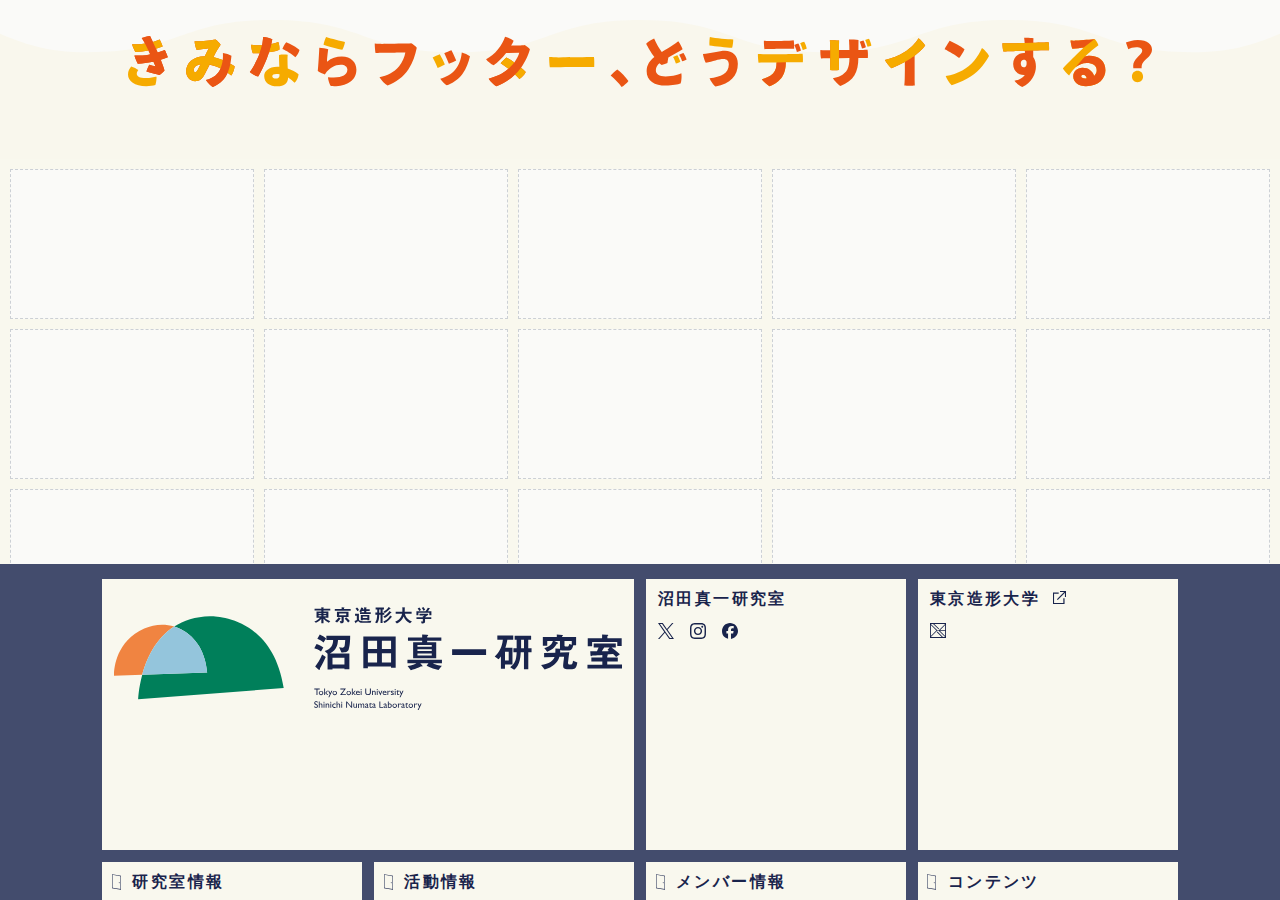
<file: index.html>
<!DOCTYPE html>
<html lang="ja">
<head>
    <meta charset="UTF-8">
    <meta name="viewport" content="width=device-width, initial-scale=1.0, maximum-scale=1.0, user-scalable=no">
    <title>君ならフッターどうデザインする？</title>
    
    <style>
        
    </style>
    <link rel="stylesheet" href="style.css">
</head>
<body>
    <div class="p-tittle-container">
        <h1 class="p-tittle"><img src="images/tittle.svg" alt=""></h1>
    </div>

<div id="workspace">
    <script>
        for(let i=0; i<15; i++) document.write('<div class="slot" data-index="'+i+'"></div>');
    </script>
</div>

<div id="dock-container">
    <div id="dock">
        <div class="footer-box two-box">
            <p class="l-footer__logo u-pc-tab">
                <a href="index.html"><img src="images/logo.svg" alt="沼田真一研究室"></a>
            </p>
        </div>
        <div class="footer-box">
            <div class="l-footer__social-group">
                <h2 class="l-footer__social-heading">沼田真一研究室</h2>
                <ul class="l-footer__social-list">
                    <li class="l-footer__social-item"><a href="#" target="_blank"><img src="images/icon-x.svg" alt="X"></a></li>
                    <li class="l-footer__social-item"><a href="#" target="_blank"><img src="images/icon-instagram.svg" alt="Instagram"></a></li>
                    <li class="l-footer__social-item"><a href="#" target="_blank"><img src="images/icon-facebook.svg" alt="Facebook"></a></li>
                </ul>
            </div>
        </div>
        <div class="footer-box">
            <div class="l-footer__social-group">
                <h2 class="l-footer__social-heading">東京造形大学 <i class="c-icon-external-link"><img src="images/icon-external-link.svg" alt="外部リンク"></i></h2>
                <ul class="l-footer__social-list">
                    <li class="l-footer__social-item"><a href="#"><img src="images/zokei-logo.svg" alt="東京造形大学"></a></li>
                </ul>
            </div>
        </div>
        <div class="footer-box links">
            <div class="l-footer__nav-group">
                <ul class="l-footer__nav-list">
                    <li class="l-footer__nav-item"><h2 class="l-footer__nav-heading">研究室情報</h2></li>
                    <li>沼田真一研究室とは？</li>
                    <li>沼田真一 Profile</li>
                    <li>一問一答ノート</li>
                    <li>研究室アルバム</li>
                </ul>
            </div>
        </div>
        <div class="footer-box links">
            <div class="l-footer__nav-group">
                <ul class="l-footer__nav-list">
                    <li class="l-footer__nav-item"><h2 class="l-footer__nav-heading">活動情報</h2></li>
                    <li>ゼミでの活動について</li>
                    <li>活動記録</li>
                    <li>ブックトラック</li>
                </ul>
            </div>
        </div>
        <div class="footer-box links">
            <div class="l-footer__nav-group">
                <ul class="l-footer__nav-list">
                    <li class="l-footer__nav-item"><h2 class="l-footer__nav-heading">メンバー情報</h2></li>
                    <li>研究室生の部屋</li>
                    <li>インタビューファイル</li>
                    <li>ゼミ生のおすすめ</li>
                </ul>
            </div>
        </div>
        <div class="footer-box links">
            <div class="l-footer__nav-group">
                <ul class="l-footer__nav-list">
                    <li class="l-footer__nav-item"><h2 class="l-footer__nav-heading">コンテンツ</h2></li>
                    <li>沼田研短歌集</li>
                    <li>研究室名言録</li>
                </ul>
            </div>
        </div>
        <div class="footer-box links">
            <div class="l-footer__nav-group">
                <ul class="l-footer__nav-list">
                    <li class="l-footer__nav-item"><h2 class="l-footer__nav-heading">その他</h2></li>
                    <li>お知らせ</li>
                    <li>お問い合わせ</li>
                </ul>
            </div>
        </div>
        <div class="footer-box two-box">
            <div class="l-footer__visual">
                <picture class="p-image__book-shelf"><img src="images/img-book_shelf.webp" alt=""></picture>
                <picture class="p-image__display-shelf"><img src="images/img-display_shelf.webp" alt=""></picture>
            </div>
        </div>
        <div class="footer-box">
            <a href="#" class="p-page-top">
                <span class="p-page-top__label">PAGE TOP</span>
                <img src="images/baku-normal-line-reflect.svg" alt="" class="p-page-top__image">
                <div class="p-page-top__bg"></div>
            </a>
        </div>
        <div class="footer-box two-box">
            <div class="l-footer__visual">
                <picture><img src="images/img-living.webp" alt=""></picture>
            </div>
        </div>
        <div class="footer-box two-box">
            <div class="p-footer__copyright">
                <small>©<span id="js-current-year"></span> Shinichi Numata Laboratory All rights reserved.</small>
            </div>
        </div>
    </div>
</div>

<script src="main.js"></script>
<script src="auto-transiton.js"></script>
</body>
</html>
</file>
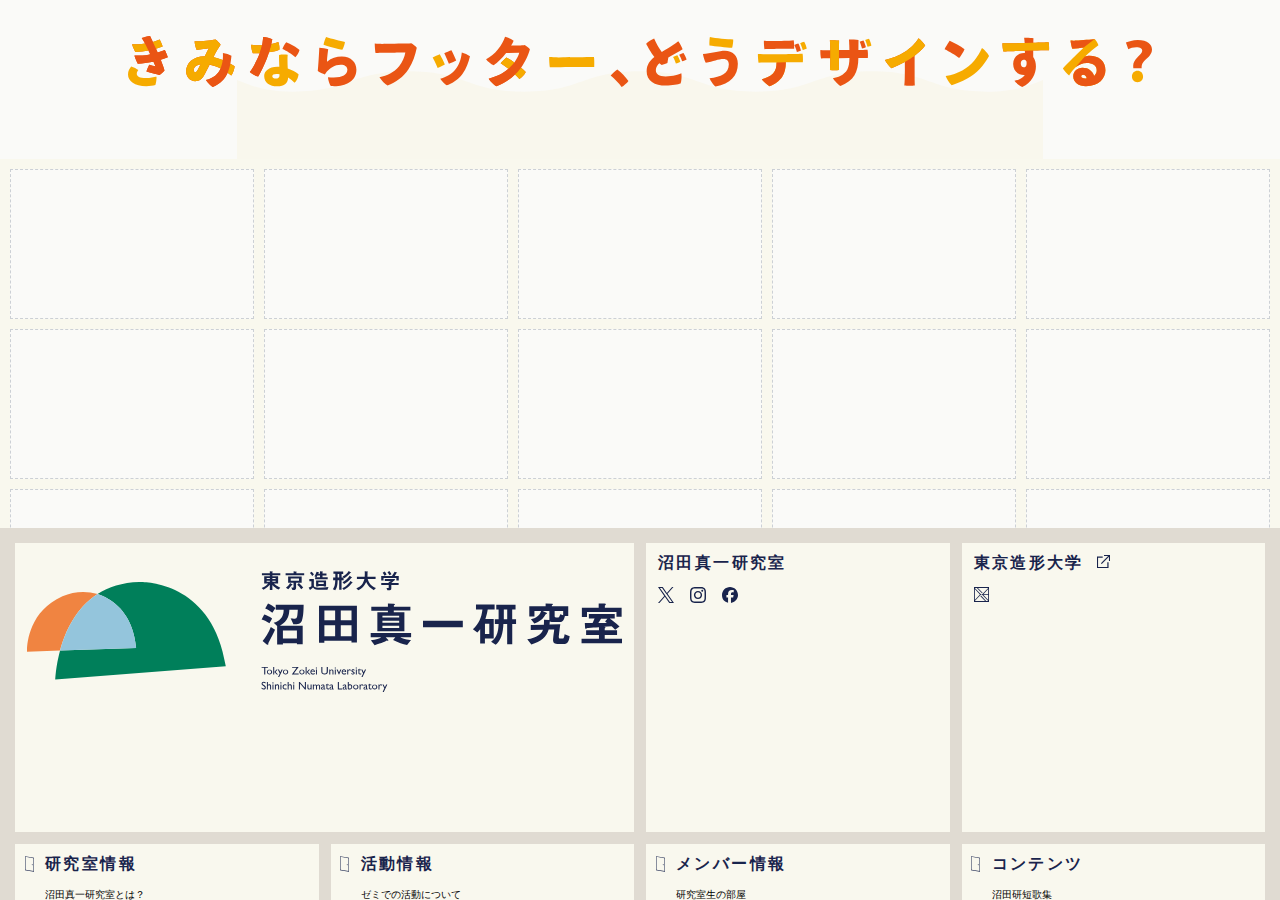
<file: code/index.html>
<!DOCTYPE html>
<html lang="ja">
<head>
    <meta charset="UTF-8">
    <meta name="viewport" content="width=device-width, initial-scale=1.0, maximum-scale=1.0, user-scalable=no">
    <title>君ならフッターどうデザインする？</title>
    
    <style>
        
    </style>
    <link rel="stylesheet" href="style.css">
</head>
<body>
    <div class="p-tittle-container">
        <h1 class="p-tittle"><img src="images/tittle.svg" alt=""></h1>
    </div>

<div id="workspace">
    <script>
        for(let i=0; i<15; i++) document.write('<div class="slot" data-index="'+i+'"></div>');
    </script>
</div>

<div id="dock-container">
    <div id="dock">
        <div class="footer-box two-box">
            <p class="l-footer__logo u-pc-tab">
                <a href="index.html"><img src="images/logo.svg" alt="沼田真一研究室"></a>
            </p>
        </div>
        <div class="footer-box">
            <div class="l-footer__social-group">
                <h2 class="l-footer__social-heading">沼田真一研究室</h2>
                <ul class="l-footer__social-list">
                    <li class="l-footer__social-item"><a href="#" target="_blank"><img src="images/icon-x.svg" alt="X"></a></li>
                    <li class="l-footer__social-item"><a href="#" target="_blank"><img src="images/icon-instagram.svg" alt="Instagram"></a></li>
                    <li class="l-footer__social-item"><a href="#" target="_blank"><img src="images/icon-facebook.svg" alt="Facebook"></a></li>
                </ul>
            </div>
        </div>
        <div class="footer-box">
            <div class="l-footer__social-group">
                <h2 class="l-footer__social-heading">東京造形大学 <i class="c-icon-external-link"><img src="images/icon-external-link.svg" alt="外部リンク"></i></h2>
                <ul class="l-footer__social-list">
                    <li class="l-footer__social-item"><a href="#"><img src="images/zokei-logo.svg" alt="東京造形大学"></a></li>
                </ul>
            </div>
        </div>
        <div class="footer-box links">
            <div class="l-footer__nav-group">
                <ul class="l-footer__nav-list">
                    <li class="l-footer__nav-item"><h2 class="l-footer__nav-heading">研究室情報</h2></li>
                    <li>沼田真一研究室とは？</li>
                    <li>沼田真一 Profile</li>
                    <li>一問一答ノート</li>
                    <li>研究室アルバム</li>
                </ul>
            </div>
        </div>
        <div class="footer-box links">
            <div class="l-footer__nav-group">
                <ul class="l-footer__nav-list">
                    <li class="l-footer__nav-item"><h2 class="l-footer__nav-heading">活動情報</h2></li>
                    <li>ゼミでの活動について</li>
                    <li>活動記録</li>
                    <li>ブックトラック</li>
                </ul>
            </div>
        </div>
        <div class="footer-box links">
            <div class="l-footer__nav-group">
                <ul class="l-footer__nav-list">
                    <li class="l-footer__nav-item"><h2 class="l-footer__nav-heading">メンバー情報</h2></li>
                    <li>研究室生の部屋</li>
                    <li>インタビューファイル</li>
                    <li>ゼミ生のおすすめ</li>
                </ul>
            </div>
        </div>
        <div class="footer-box links">
            <div class="l-footer__nav-group">
                <ul class="l-footer__nav-list">
                    <li class="l-footer__nav-item"><h2 class="l-footer__nav-heading">コンテンツ</h2></li>
                    <li>沼田研短歌集</li>
                    <li>研究室名言録</li>
                </ul>
            </div>
        </div>
        <div class="footer-box links">
            <div class="l-footer__nav-group">
                <ul class="l-footer__nav-list">
                    <li class="l-footer__nav-item"><h2 class="l-footer__nav-heading">その他</h2></li>
                    <li>お知らせ</li>
                    <li>お問い合わせ</li>
                </ul>
            </div>
        </div>
        <div class="footer-box two-box">
            <div class="l-footer__visual">
                <picture class="p-image__book-shelf"><img src="images/img-book_shelf.webp" alt=""></picture>
                <picture class="p-image__display-shelf"><img src="images/img-display_shelf.webp" alt=""></picture>
            </div>
        </div>
        <div class="footer-box">
            <a href="#" class="p-page-top">
                <span class="p-page-top__label">PAGE TOP</span>
                <img src="images/baku-normal-line-reflect.svg" alt="" class="p-page-top__image">
                <div class="p-page-top__bg"></div>
            </a>
        </div>
        <div class="footer-box two-box">
            <div class="l-footer__visual">
                <picture><img src="images/img-living.webp" alt=""></picture>
            </div>
        </div>
        <div class="footer-box two-box">
            <div class="p-footer__copyright">
                <small>©<span id="js-current-year"></span> Shinichi Numata Laboratory All rights reserved.</small>
            </div>
        </div>
    </div>
</div>

<script src="main.js"></script>
</body>
</html>
</file>
<file: style.css>
@charset "UTF-8";

html {
    scroll-behavior: smooth;
}

:root {
    --color-Primary: #19244C;
    --color-NUMATA-Green: #007F5A;
    --color-NUMATA-Orange: #F08441;
    --color-NUMATA-LightBlue: #94C5DC;
    --color-White: #FAFAF8;
    --color-gray: #878787;

    --color-bg-main: #F9F8EE;
    --color-bg-secondary: #E0DBD2;
    --color-bg-tertiary: #E9E0C3;
    --color-border: #ccc;

    --Jp-font: 'Zen Kaku Gothic New', sans-serif;
    --En-font: 'Figtree', 'Rock Salt', sans-serif;

    --font-size-Heading-XL: clamp(34px, calc(19px + 3.75vw), 64px);
    --font-size-Heading-L: clamp(2.125rem, calc(1.4375rem + 2.75vw), 3.5rem);
    --font-size-Heading-M: clamp(1.75rem, calc(1.25rem + 2vw), 2.75rem);
    --font-size-Heading-R: clamp(1.5rem, calc(1rem + 2vw), 2.5rem);
    --font-size-Text-XL: clamp(20px, calc(14px + 1.5vw), 32px);
    --font-size-Text-L: clamp(1.125rem, calc(0.875rem + 1vw), 1.625rem);
    --font-size-Text-M: clamp(0.875rem, calc(0.625rem + 1vw), 1.375rem);
    --font-size-Text-R: clamp(0.6875rem, calc(0.53125rem + 0.625vw), 1rem);
    --font-size-Text-S: clamp(0.5rem, calc(0.375rem + 0.5vw), 0.75rem);

    --section-margin: clamp(8rem, 16vw, 20rem)
}

*::selection {
    background-color: var(--color-NUMATA-LightBlue);
    color: var(--color-White);
}

h2,
h3,
p,
li,
dt,
dd,
a,
span,
label,
button,
small {
    font-family: var(--Jp-font);
    /* --- 視覚・形状 --- */
    font-optical-sizing: auto;
    font-feature-settings: "palt" 1;
    font-kerning: normal;

    /* --- 改行・禁足・整理 --- */
    line-break: strict;
    overflow-wrap: break-word;
    word-break: auto-phrase;
    /* 文脈で改行 */
    hyphens: auto;
    /* 英単語ハイフン */
    hanging-punctuation: last allow-end;
    /* 句読点ぶら下げ */

    /* --- レイアウト --- */
    max-width: 42em;
    /* 1行を読みやすい長さに */
}

/* 並べ替えパーツの操作を邪魔させない設定 */
.footer-box, .footer-box img {
    /* テキスト選択を無効化 */
    -webkit-user-select: none;  /* iOS Safari, Chrome */
    -moz-user-select: none;     /* Firefox */
    -ms-user-select: none;      /* IE11/Edge */
    user-select: none;          /* 標準 */

    /* iOS Safariでの長押しメニュー（保存・コピー）を禁止 */
    -webkit-touch-callout: none;

    /* ブラウザ独自の画像ドラッグ機能を無効化 */
    -webkit-user-drag: none;
    -khtml-user-drag: none;

    /* タップ時の青いハイライトを消す（モバイル用） */
    -webkit-tap-highlight-color: transparent;
}

/* 画像そのものがマウスイベントを奪わないようにする（さらに確実にする場合） */
.footer-box img {
    pointer-events: none;
}

/* --- レイアウトの基本 --- */
body {
    margin: 0; padding: 0;
    ackground-color: var(--color-bg-main);
    font-family: sans-serif;
    height: 100vh; display: flex; flex-direction: column;
    overflow: hidden; touch-action: none;
}

/* --- 配置エリア (常に5列) --- */
#workspace {
    flex: 1; 
    padding: 10px;
    display: grid;
    grid-template-columns: repeat(5, 1fr);
    grid-auto-rows: 150px; /* 高さを固定して安定させる */
    gap: 10px;
    overflow-y: auto;
    align-content: start;
    background-color: var(--color-bg-main);
}

.slot {
    border: 1px dashed #ccd0d5;
    background-color: var(--color-White);
    position: relative;
}

.slot.highlight {
    background-color: #e7f3ff;
    border-color: #1877f2;
    border-style: solid;
}

/* --- 下部：ドック (3列) --- */
#dock-container {
    height: 34svh;
    background-color: #19244cd0;
    padding: 15px 8%;
    overflow-y: auto;
    z-index: 10;
}

#dock {
    display: grid;
    grid-template-columns: repeat(4, 1fr);
    gap: 12px;
}

/* --- footer-box 調整 --- */
.footer-box {
    background: var(--color-bg-main);
        padding: 12px;
        cursor: grab;
        box-sizing: border-box;
        width: 100%;
        height: 100%;
        overflow: hidden;
        /* ロゴが見えない問題を解消 */
        display: block !important; 
        visibility: visible !important;
        opacity: 1 !important;
}

/* --- footer-box 調整 --- */
.footer-box.links {
    padding-left: 30px;
}

/* 5列グリッド内では要素をフィットさせる */
.slot .footer-box {
    position: absolute;
    top: 0; left: 0;
}

/* ドラッグ中のクローン */
.footer-box.dragging-ghost {
    position: fixed; z-index: 9999;
    pointer-events: none; opacity: 0.8;
    transform: scale(1.05);
    box-shadow: 0 12px 24px rgba(0,0,0,0.3);
}

/* 内部の最小限のスタイル */
img { max-width: 100%; height: auto; pointer-events: none; display: block; }
.u-sp-only, .u-pc-tab { display: block !important; } /* カスタマイズ中は両方表示 */
h2 { font-size: 12px; margin: 0 0 5px; }
ul { list-style: none; padding: 0; margin: 0; font-size: 10px; }
a { text-decoration: none; color: inherit; pointer-events: none; }

        /* ============================================================
        two-box 対応 — style.css に追記してください
       ============================================================ */

        /* 横2マス分に広がるスロット */
.slot.slot--span2 {
  grid-column: span 2;
}

/* dock 内の two-box は2列分 */
#dock .footer-box.two-box {
    grid-column: span 2;
}

/* ==========================================================================
   Layout: footer (Desktop)
   ========================================================================== */

.l-footer {
    width: 80%;
    margin: clamp(4rem, 10vw, 8rem) auto;
}

.l-footer__inner {
    display: flex;
    justify-content: space-between;
    margin-bottom: 16svh;
}

.l-footer__info {
    width: 30%;
}

.l-footer__logo {
    width: 100%;
    margin-bottom: 8em;
}

.l-footer__logo img {
    -webkit-user-select: auto !important;
    -ms-user-select: auto !important;
    user-select: auto !important;
    pointer-events: auto !important;
}

.l-footer__social-wrapper {
    width: 80%;
    display: flex;
    justify-content: space-between;
}

.l-footer__social-group {
    font-size: var(--font-size-Text-R);
    margin-right: 3.5em;
}

.l-footer__social-group:last-child {
    margin-right: 0;
}

.l-footer__social-list {
    width: 8em;
    display: flex;
    justify-content: space-between;
}

.l-footer__social-wrapper .l-footer__social-group:nth-child(3) .l-footer__social-list {
    justify-content: center;
}

.l-footer__social-item {
    width: 1.6em;
    aspect-ratio: 1/1;
}

.l-footer__nav {
    font-size: var(--font-size-Text-R);
    width: 50%;
    display: grid;
    grid-template-columns: repeat(auto-fit, minmax(160px, 1fr));
    gap: 8em 6em;
}

.l-footer__social-heading,
.l-footer__nav-heading,
.l-footer__nav-item {
    font-size: var(--font-size-Text-R);
    font-weight: 700;
    letter-spacing: 0.15em;
    line-height: 1;
    color: var(--color-Primary);
    margin-bottom: 1em;
}

.l-footer__social-heading,
.l-footer__nav-heading {
    font-weight: 800;
}

.l-footer__nav-heading {
    position: relative;
}

.l-footer__nav-heading::before {
    position: absolute;
    top: 0;
    left: -2em;
    content: "";
    display: inline-block;
    width: 2em;
    height: 1em;
    background-image: url(images/icon-door.svg);
    background-repeat: no-repeat;
    background-size: contain;
    background-position: center;
}

.l-footer__nav .l-footer__nav-group:nth-of-type(odd) .l-footer__nav-heading {
    color: var(--color-NUMATA-Orange);
}

.l-footer__nav .l-footer__nav-group:nth-of-type(even) .l-footer__nav-heading {
    color: var(--color-NUMATA-Green);
}

.l-footer__logo a,
.l-footer__social-item a,
.l-footer__nav-item a {
    transition: all .4s ease-in-out;
}

.l-footer__logo a:hover,
.l-footer__social-item a:hover,
.l-footer__nav-item a:hover {
    opacity: .5;
}

.l-footer__accordion-menu {
    display: none;
}

.l-footer__bottom {
    display: flex;
    justify-content: space-between;
    margin-bottom: 5svh;
}

.p-page-top {
    display: block;
    position: relative;
}

.p-page-top__chevron {
    display: block;
    position: absolute;
    top: 10%;
    left: 50%;
    translate: -50% -50%;
    width: 10%;
    rotate: -90deg;
    z-index: 10;
}

.p-page-top__label {
    display: block;
    position: absolute;
    top: 30.5%;
    left: 50%;
    translate: -50% -50%;
    font-family: var(--En-font);
    font-size: var(--font-size-Text-R);
    font-weight: 700;
    letter-spacing: 0;
    line-height: 1;
    color: var(--color-Primary);
    text-align: center;
    white-space: nowrap;
    z-index: 10;
}

.p-page-top__image {
    position: absolute;
    z-index: 2;
    top: 65%;
    left: 50%;
    translate: -50% -50%;
    width: 50%;
    aspect-ratio: 1/1;
    transition: transform 0.2s;
}

.p-page-top__bg {
    z-index: 1;
    width: 100%;
    aspect-ratio: 1/1;
    background-color: var(--color-bg-tertiary);
    border-radius: 50%;
    transition: all .3s ease-in-out;
}

.p-page-top:hover .p-page-top__bg {
    transform: scale(1.26);
}

.p-page-top:hover .p-page-top__image {
    animation: sway 1.2s cubic-bezier(0.45, 0.05, 0.55, 0.95) infinite;
    /* 0.5秒で1サイクル、無限に繰り返す */
}

@keyframes sway {

    /* 右端：到達時にイーズアウト */
    0% {
        transform: rotate(6deg);
    }

    /* 左端：到達時にイーズアウト */
    50% {
        transform: rotate(-6deg);
    }

    100% {
        transform: rotate(6deg);
    }
}

.l-footer__visual {
    width: 70%;
    margin: 0 auto;
    display: flex;
    justify-content: space-between;
    align-items: flex-end;
}


.l-footer__visual .p-image__book-shelf {
    width: 56%;
}

.l-footer__visual .p-image__display-shelf {
    width: 40%;
}

.p-footer__copyright {
    display: flex;
    width: 100%;
    justify-content: center;
    margin-bottom: 10svh;
}

.p-footer__copyright small {
    font-family: var(--En-font);
    font-size: var(--font-size-Text-S);
    font-weight: 500;
    letter-spacing: 0.1em;
    line-height: 1;
    color: var(--color-Primary);
    text-align: center;
}

.p-tittle{
width: 80%;
margin: 4svh auto 8svh;
}

.p-tittle-container{
    width: 100svw;
    background-color: var(--color-White);
    background-image: url(images/nami-bg.svg);
    background-repeat: no-repeat;
    background-position: bottom;
    background-size: cover;
}

/* =========================================
       スマホ幅のアコーディオン設定 (1080px以下)
       ========================================= */
@media screen and (max-width: 1080px) {

    .l-footer__inner {
        display: flex;
        justify-content: space-between;
        margin-bottom: 6svh;
    }

    .l-footer__info {
        width: 40%;
    }

    .l-footer__logo {
        width: 78%;
        margin-bottom: 2em;
    }

    .l-footer__social-wrapper {
        flex-direction: column;
        gap: 2em;
    }

    /* Nav全体を縦並びに */
    .l-footer__nav {
        display: block;
    }

    .l-footer__nav-group {
        width: 100%;    }

    /* ----------------------------------
           アコーディオンの重要設定
           ---------------------------------- */

    /* 1. 見出しのある行（最初のli）のレイアウト */
    .l-footer__nav-item:first-child {
        display: flex;
        justify-content: space-between;
        /* 見出しとボタンを左右に配置 */
        align-items: center;
        margin-bottom: 0;
        padding: 15px 0;
    }

    .l-footer__nav .l-footer__nav-group:first-of-type .l-footer__nav-item:first-child {
        padding-top: 0;
    }

    /* 2. 見出しのパディング調整 */
    .l-footer__nav-heading {
        margin-bottom: 0;
        flex-grow: 1;
        /* タップ領域を広げるため */
    }

    /* 3. ボタンを表示する */
    .l-footer__accordion-menu {
        display: block;
        width: 1em;
        aspect-ratio: 1/1;
        transition: transform 0.3s ease;
        /* 回転アニメーション */
    }

    /* 4. デフォルトで「2番目以降のli」を隠す */
    /* ※ .has-accordion クラスを持っているulの中身だけ隠すロジック */
    .l-footer__nav-list.has-accordion .l-footer__nav-item:not(:first-child) {
        display: none;
    }

    /* 5. 開いた状態（.is-open）の時、中身を表示する */
    .l-footer__nav-list.is-open .l-footer__nav-item:not(:first-child) {
        display: block;
        animation: fadeIn 0.3s ease;
    }

    /* 6. 開いた状態の時、アイコンを回転させる */
    .l-footer__nav-list.is-open .l-footer__accordion-menu {
        transform: rotate(90deg);
    }

    /* ----------------------------------
               footer bottom
               ---------------------------------- */
    .p-page-top {
        aspect-ratio: 1/1;
    }
}

@keyframes fadeIn {
    from {
        opacity: 0;
        transform: translateY(-5px);
    }

    to {
        opacity: 1;
        transform: translateY(0);
    }
}

@media screen and (max-width:767px) {
    .l-footer {
        width: 100%;
        padding: 0 25px;
    }

    .l-footer__social-wrapper {
        width: 100%;
    }

    .l-footer__social-list {
        width: auto;
        justify-content: flex-start;
        gap: 2em;
    }

    .l-footer__social-wrapper .l-footer__social-group:nth-child(3) .l-footer__social-list {
        justify-content: flex-start;
    }

    .l-footer__social-item {
        width: 2.2em;
    }

    .p-page-top {
        width: 28%;
    }

    .l-footer__bottom {
        position: relative;
        justify-content: center;
    }

    .l-footer__visual {
        width: 33%;
    }

    .l-footer__bottom .l-footer__visual:nth-of-type(1) {
        position: absolute;
        left: 0;
        width: 46%;
        bottom: 0;
    }

    .l-footer__bottom .l-footer__visual:nth-of-type(2) {
        position: absolute;
        width: 46%;
        right: 0;
        bottom: 0;
    }
}

/* ==========================================================================
   Components / section-container
   ========================================================================== */
.c-section-container {
    position: relative;
    display: flex;
    justify-content: space-between;
    margin: var(--section-margin) auto;
}

.c-section-container--row {
    flex-direction: row;
    justify-content: center;
}

.c-section-container__heading {
    position: relative;
    font-size: var(--font-size-Heading-M);
    font-weight: 900;
    letter-spacing: .15em;
    white-space: nowrap;
    margin-bottom: .5em;
}

.c-section-container:nth-of-type(odd) .c-section-container__heading {
    color: var(--color-NUMATA-Orange);
}

.c-section-container:nth-of-type(even) .c-section-container__heading {
    color: var(--color-NUMATA-Green);
}

.c-section-container__sub {
    position: relative;
    font-size: var(--font-size-Text-M);
    font-weight: 900;
    letter-spacing: .15em;
    margin: 0 0 .5em 1em;
}

.c-section-container__heading::before {
    position: absolute;
    top: .25em;
    left: -1.25em;
    content: "";
    display: inline-block;
    width: 1em;
    height: 1em;
    background-image: url(images/icon-door.svg);
    background-repeat: no-repeat;
    background-size: contain;
    background-position: center;
}

.c-section-container__lead {
    font-size: var(--font-size-Text-M);
    font-weight: 700;
    letter-spacing: .15em;
    line-height: 2;
    color: var(--color-Primary);
    margin-bottom: 1em
}

.c-section-container__lead--large {
    font-size: var(--font-size-Text-L);
    font-weight: 700;
    letter-spacing: .15em;
    line-height: 2;
    color: var(--color-Primary);
    margin-bottom: 1em
}

.c-section-container__description {
    font-size: var(--font-size-Text-R);
    font-weight: 500;
    letter-spacing: .15em;
    line-height: 2;
    color: var(--color-Primary);
    margin-bottom: 1.5em
}

.c-section-container__description--large {
    font-size: var(--font-size-Text-M);
    font-weight: 500;
    letter-spacing: .15em;
    line-height: 2;
    color: var(--color-Primary);
    margin-bottom: 1.5em
}

.c-section-container__image {
    width: 48%;
    margin: auto 0;
}

@media screen and (max-width:1080px) {
    .c-section-container {
        margin: 16svh auto;
    }
}

@media screen and (max-width:767px) {
    .c-section-container__heading {
        margin-left: .5em;
    }
}

/* ==========================================================================
   Components / View More Button
   ========================================================================== */

.c-view-more-button {
    display: inline-flex;
    align-items: center;
    justify-content: center;
    gap: 0 16px;
    text-decoration: none;
    color: var(--color-Primary);
    font-weight: 700;
    font-size: var(--font-size-Text-L);
}


/* ホバー時に中のアイコンを動かす */
.c-view-more-button:hover .c-view-more-button__arrow {
    animation: arrow-slide-loop .8s ease-in-out forwards;
}

.c-view-more-button__text {
    font-family: var(--En-font);
    font-size: var(--font-size-Text-L);
    font-weight: 700;
    letter-spacing: 0;
    line-height: 1;
}

.c-view-more-button__icon {
    display: flex;
    align-items: center;
    justify-content: center;
    width: 1.4em;
    height: 1.4em;
    border-radius: 50%;
    position: relative;
    overflow: hidden;
}

.c-view-more-button__icon--orange {
    border: 1.6px solid var(--color-NUMATA-Orange);
}

.c-view-more-button__icon--green {
    border: 1.6px solid var(--color-NUMATA-Green);
}

.c-view-more-button__arrow {
    width: 64%;
    height: auto;
    position: relative;
    display: block;
}

@keyframes arrow-slide-loop {
    0% {
        transform: translateX(0);
    }

    45% {
        transform: translateX(160%);
    }

    46% {
        opacity: 0;
        transform: translateX(-160%);
    }

    47% {
        opacity: 1;
    }

    100% {
        transform: translateX(0);
    }
}

/* ==========================================================================
   Components / banner
   ========================================================================== */

.c-banner {
    font-size: var(--font-size-Text-R);
    width: 16em;
    margin-top: 3em;
    display: flex;
    flex-direction: column;
}

.c-banner--large {
    font-size: var(--font-size-Text-R);
    width: clamp(300px, 40svw, 3000px);
    height: auto;
    display: flex;
    flex-direction: column;
}

.c-banner__image {
    position: relative;
    overflow: hidden;
    border-radius: 6%;
}

.c-banner__image img {
    width: 100%;
    object-fit: cover;
    transition: transform .6s ease-out;
    border: none;
}

.c-banner:hover .c-banner__image img,
.c-banner:active .c-banner__image img,
.c-banner--large:hover .c-banner__image img,
.c-banner--large:active .c-banner__image img {
    transform: scale(1.08);
}

.c-banner__tittle {
    display: flex;
    font-family: var(--Jp-font);
    font-size: var(--font-size-Text-R);
    font-weight: 800;
    letter-spacing: 0.15em;
    line-height: 1.5;
    margin-top: 1em;
}

.c-banner__tittle--large {
    display: flex;
    font-family: var(--Jp-font);
    font-size: var(--font-size-Text-M);
    font-weight: 800;
    letter-spacing: 0.15em;
    line-height: 1.5;
    margin-top: 1em;
}

.c-icon-external-link {
    display: inline-block;
    /* 中のimgを制御しやすくする */
    width: .8em;
    height: .8em;
    margin-left: 0.4em;
    margin-top: auto;
    margin-bottom: auto;
}

.c-icon-external-link img {
    width: 100%;
    height: auto;
    display: block;
}

/* ==========================================================================
   Components / tag
   ========================================================================== */
.c-tag {
    display: block;
    font-size: var(--font-size-Text-S);
    font-weight: 500;
    letter-spacing: .15em;
    line-height: 1;
    white-space: nowrap;
    border-radius: 9999px;
    width: fit-content;
    padding: .5em 1em;
}

.c-tag--gray {
    color: var(--color-gray);
    border: 1px solid var(--color-gray);
}

/* ==========================================================================
   Components / text
   ========================================================================== */

.c-text {
    font-family: var(--Jp-font);
    color: var(--color-Primary);
}

.c-text__sub-info {
    font-family: var(--Jp-font);
    font-size: var(--font-size-Text-L);
    font-weight: 700;
    letter-spacing: 0.15em;
    line-height: 2;
    color: var(--color-Primary);
}

.c-text__heading {
    font-family: var(--Jp-font);
    font-size: var(--font-size-Heading-R);
    font-weight: 900;
    letter-spacing: 0.15em;
    line-height: 1;
    color: var(--color-Primary);
    margin-bottom: .5em;
}

.c-text__sub-heading {
    font-family: var(--Jp-font);
    font-size: var(--font-size-Heading-R);
    font-weight: 800;
    letter-spacing: 0.15em;
    line-height: 1;
    color: var(--color-Primary);
    margin-bottom: .5em;
}

.c-text__small-heading {
    font-family: var(--Jp-font);
    font-size: var(--font-size-Text-M);
    font-weight: 700;
    letter-spacing: 0.15em;
    line-height: 1;
    color: var(--color-Primary);
    margin-bottom: .5em;
}

.c-text__lead {
    font-family: var(--Jp-font);
    font-size: var(--font-size-Text-M);
    font-weight: 600;
    letter-spacing: 0.15em;
    line-height: 2;
    color: var(--color-Primary);
    margin-bottom: 1em;
}

.c-text__description {
    font-family: var(--Jp-font);
    font-size: var(--font-size-Text-R);
    font-weight: 500;
    letter-spacing: 0.15em;
    line-height: 2;
    color: var(--color-Primary);
    margin-bottom: 1em;
}

.c-text__link {
    font-family: var(--Jp-font);
    font-size: var(--font-size-Text-R);
    font-weight: 600;
    letter-spacing: 0.15em;
    line-height: 2;
    color: var(--color-NUMATA-Green);
    text-decoration: underline;
}



/* ==========================================================================
   Components / page-header
   ========================================================================== */

/* 見出しの調整 */
.c-page-header__title {
    position: relative;
    font-size: var(--font-size-Heading-L);
    font-weight: 700;
    letter-spacing: .15em;
    line-height: 1;
    color: var(--color-Primary);
    margin-bottom: .5em;
}

.c-page-header__sub-title {
    position: relative;
    font-size: var(--font-size-Heading-M);
    font-weight: 700;
    letter-spacing: .15em;
    line-height: 1;
    color: var(--color-Primary);
    margin-bottom: .5em;
}

.c-page-header__lead {
    font-size: var(--font-size-Text-M);
    font-weight: 600;
    letter-spacing: .15em;
    line-height: 1;
    color: var(--color-Primary);
    margin-bottom: .5em;
}

@media screen and (max-width:1080px) {}

@media screen and (max-width:767px) {

    .c-section-container,
    .c-section-container:nth-of-type(odd),
    .c-section-container:nth-of-type(even) {
        flex-direction: column;
        gap: 4svh;
        margin: var(--section-margin) auto;
    }

    .c-section-container:first-child {
        margin-top: 8svh;
    }
}

/* ==========================================================================
   Components / post-nav
   ========================================================================== */
.c-post-nav__list {
    font-size: var(--font-size-Text-L);
    margin-top: 3em;
}

.c-post-nav__item {
    position: relative;
    margin-bottom: 2em;
    transition: all .4s;
}

.c-post-nav__list .c-post-nav__item:nth-of-type(1)::before {
    position: absolute;
    top: 50%;
    left: -.75em;
    translate: 0 -50%;
    content: "";
    display: inline-block;
    background-color: var(--color-Primary);
    width: .3em;
    height: .3em;
}

.c-post-nav__list .c-post-nav__item:nth-of-type(2)::before {
    position: absolute;
    top: 50%;
    left: -.75em;
    translate: 0 -50%;
    content: "";
    display: inline-block;
    background-color: var(--color-NUMATA-Green);
    width: .3em;
    height: .3em;
}

.c-post-nav__list .c-post-nav__item:nth-of-type(3)::before {
    position: absolute;
    top: 50%;
    left: -.75em;
    translate: 0 -50%;
    content: "";
    display: inline-block;
    background-color: var(--color-NUMATA-Orange);
    width: .3em;
    height: .3em;
}

.c-post-nav__list .c-post-nav__item:nth-of-type(4)::before {
    position: absolute;
    top: 50%;
    left: -.75em;
    translate: 0 -50%;
    content: "";
    display: inline-block;
    background-color: var(--color-NUMATA-LightBlue);
    width: .3em;
    height: .3em;
}

.c-post-nav__item .c-post-nav__item-tag {
    font-family: var(--En-font);
    font-weight: 600;
    letter-spacing: .15em;
    line-height: 1;
    color: var(--color-Primary);
}

.c-post-nav__item .c-post-nav__item-num {
    font-family: var(--En-font);
    font-weight: 600;
    letter-spacing: .15em;
    line-height: 1;
    color: var(--color-Primary);
}

.c-post-nav__item:hover {
    transform: translateX(0.8em);
}

@media screen and (max-width:767px) {
    .c-post-nav__list {
        font-size: var(--font-size-Text-L);
        display: grid;
        gap: 1em 2em;
        grid-template-columns: repeat(auto-fit, minmax(8em, 1fr));
        margin-top: 0;
    }

    .c-post-nav__item {
        margin-bottom: 0;
    }

    .c-post-nav__item:hover {
        transform: translateX(0);
    }
}

/* ==========================================================================
   Components / marquee
   ========================================================================== */
.c-marquee {
    overflow: hidden;
    width: 100%;
    font-size: var(--font-size-Heading-L);
    padding: 20px 0;
    border-top: 2px solid var(--color-Primary);
    border-bottom: 2px solid var(--color-Primary);
}

.c-marquee__track {
    width: 100%;
    overflow: hidden;
}

.c-marquee__items {
    display: flex;
    width: max-content;
    will-change: transform;
}

.c-marquee__items span {
    flex-shrink: 0;
}

.c-marquee__items img {
    display: block;
}
</file>
<file: code/style.css>
@charset "UTF-8";

html {
    scroll-behavior: smooth;
}

:root {
    --color-Primary: #19244C;
    --color-NUMATA-Green: #007F5A;
    --color-NUMATA-Orange: #F08441;
    --color-NUMATA-LightBlue: #94C5DC;
    --color-White: #FAFAF8;
    --color-gray: #878787;

    --color-bg-main: #F9F8EE;
    --color-bg-secondary: #E0DBD2;
    --color-bg-tertiary: #E9E0C3;
    --color-border: #ccc;

    --Jp-font: 'Zen Kaku Gothic New', sans-serif;
    --En-font: 'Figtree', 'Rock Salt', sans-serif;

    --font-size-Heading-XL: clamp(34px, calc(19px + 3.75vw), 64px);
    --font-size-Heading-L: clamp(2.125rem, calc(1.4375rem + 2.75vw), 3.5rem);
    --font-size-Heading-M: clamp(1.75rem, calc(1.25rem + 2vw), 2.75rem);
    --font-size-Heading-R: clamp(1.5rem, calc(1rem + 2vw), 2.5rem);
    --font-size-Text-XL: clamp(20px, calc(14px + 1.5vw), 32px);
    --font-size-Text-L: clamp(1.125rem, calc(0.875rem + 1vw), 1.625rem);
    --font-size-Text-M: clamp(0.875rem, calc(0.625rem + 1vw), 1.375rem);
    --font-size-Text-R: clamp(0.6875rem, calc(0.53125rem + 0.625vw), 1rem);
    --font-size-Text-S: clamp(0.5rem, calc(0.375rem + 0.5vw), 0.75rem);

    --section-margin: clamp(8rem, 16vw, 20rem)
}

*::selection {
    background-color: var(--color-NUMATA-LightBlue);
    color: var(--color-White);
}

h2,
h3,
p,
li,
dt,
dd,
a,
span,
label,
button,
small {
    font-family: var(--Jp-font);
    /* --- 視覚・形状 --- */
    font-optical-sizing: auto;
    font-feature-settings: "palt" 1;
    font-kerning: normal;

    /* --- 改行・禁足・整理 --- */
    line-break: strict;
    overflow-wrap: break-word;
    word-break: auto-phrase;
    /* 文脈で改行 */
    hyphens: auto;
    /* 英単語ハイフン */
    hanging-punctuation: last allow-end;
    /* 句読点ぶら下げ */

    /* --- レイアウト --- */
    max-width: 42em;
    /* 1行を読みやすい長さに */
}

/* --- レイアウトの基本 --- */
        body {
            margin: 0; padding: 0;
            background-color: var(--color-bg-main);
            font-family: sans-serif;
            height: 100vh; display: flex; flex-direction: column;
            overflow: hidden; touch-action: none;
        }

        /* --- 配置エリア (常に5列) --- */
        #workspace {
            flex: 1; padding: 10px;
            display: grid;
            grid-template-columns: repeat(5, 1fr);
            grid-auto-rows: 150px; /* 高さを固定して安定させる */
            gap: 10px;
            overflow-y: auto;
            align-content: start;
        }

        .slot {
            border: 1px dashed #ccd0d5;
            background-color: var(--color-White);
            position: relative;
        }
        .slot.highlight {
            background-color: #e7f3ff;
            border-color: #1877f2;
            border-style: solid;
        }

        /* --- 下部：ドック (3列) --- */
        #dock-container {
            height: 38vh;
            background-color: var(--color-bg-secondary);
            padding: 15px;
            overflow-y: auto;
            z-index: 10;
        }

        #dock {
            display: grid;
            grid-template-columns: repeat(4, 1fr);
            gap: 12px;
        }

        /* --- footer-box 調整 --- */
        .footer-box {
            background: var(--color-bg-main);
            padding: 12px;
            cursor: grab;
            box-sizing: border-box;
            width: 100%;
            height: 100%;
            overflow: hidden;
            /* ロゴが見えない問題を解消 */
            display: block !important; 
            visibility: visible !important;
            opacity: 1 !important;
        }

        /* --- footer-box 調整 --- */
        .footer-box.links {
            padding-left: 30px;
        }

        /* 5列グリッド内では要素をフィットさせる */
        .slot .footer-box {
            position: absolute;
            top: 0; left: 0;
        }

        /* ドラッグ中のクローン */
        .footer-box.dragging-ghost {
            position: fixed; z-index: 9999;
            pointer-events: none; opacity: 0.8;
            transform: scale(1.05);
            box-shadow: 0 12px 24px rgba(0,0,0,0.3);
        }

        /* 内部の最小限のスタイル */
        img { max-width: 100%; height: auto; pointer-events: none; display: block; }
        .u-sp-only, .u-pc-tab { display: block !important; } /* カスタマイズ中は両方表示 */
        h2 { font-size: 12px; margin: 0 0 5px; }
        ul { list-style: none; padding: 0; margin: 0; font-size: 10px; }
        a { text-decoration: none; color: inherit; pointer-events: none; }

        /* ============================================================
        two-box 対応 — style.css に追記してください
       ============================================================ */

        /* 横2マス分に広がるスロット */
        .slot.slot--span2 {
          grid-column: span 2;
        }

        /* dock 内の two-box は2列分 */
        #dock .footer-box.two-box {
          grid-column: span 2;
        }

/* ==========================================================================
   Layout: footer (Desktop)
   ========================================================================== */

.l-footer {
    width: 80%;
    margin: clamp(4rem, 10vw, 8rem) auto;
}

.l-footer__inner {
    display: flex;
    justify-content: space-between;
    margin-bottom: 16svh;
}

.l-footer__info {
    width: 30%;
}

.l-footer__logo {
    width: 100%;
    margin-bottom: 8em;
}

.l-footer__logo img {
    -webkit-user-select: auto !important;
    -ms-user-select: auto !important;
    user-select: auto !important;
    pointer-events: auto !important;
}

.l-footer__social-wrapper {
    width: 80%;
    display: flex;
    justify-content: space-between;
}

.l-footer__social-group {
    font-size: var(--font-size-Text-R);
    margin-right: 3.5em;
}

.l-footer__social-group:last-child {
    margin-right: 0;
}

.l-footer__social-list {
    width: 8em;
    display: flex;
    justify-content: space-between;
}

.l-footer__social-wrapper .l-footer__social-group:nth-child(3) .l-footer__social-list {
    justify-content: center;
}

.l-footer__social-item {
    width: 1.6em;
    aspect-ratio: 1/1;
}

.l-footer__nav {
    font-size: var(--font-size-Text-R);
    width: 50%;
    display: grid;
    grid-template-columns: repeat(auto-fit, minmax(160px, 1fr));
    gap: 8em 6em;
}

.l-footer__social-heading,
.l-footer__nav-heading,
.l-footer__nav-item {
    font-size: var(--font-size-Text-R);
    font-weight: 700;
    letter-spacing: 0.15em;
    line-height: 1;
    color: var(--color-Primary);
    margin-bottom: 1em;
}

.l-footer__social-heading,
.l-footer__nav-heading {
    font-weight: 800;
}

.l-footer__nav-heading {
    position: relative;
}

.l-footer__nav-heading::before {
    position: absolute;
    top: 0;
    left: -2em;
    content: "";
    display: inline-block;
    width: 2em;
    height: 1em;
    background-image: url(images/icon-door.svg);
    background-repeat: no-repeat;
    background-size: contain;
    background-position: center;
}

.l-footer__nav .l-footer__nav-group:nth-of-type(odd) .l-footer__nav-heading {
    color: var(--color-NUMATA-Orange);
}

.l-footer__nav .l-footer__nav-group:nth-of-type(even) .l-footer__nav-heading {
    color: var(--color-NUMATA-Green);
}

.l-footer__logo a,
.l-footer__social-item a,
.l-footer__nav-item a {
    transition: all .4s ease-in-out;
}

.l-footer__logo a:hover,
.l-footer__social-item a:hover,
.l-footer__nav-item a:hover {
    opacity: .5;
}

.l-footer__accordion-menu {
    display: none;
}

.l-footer__bottom {
    display: flex;
    justify-content: space-between;
    margin-bottom: 5svh;
}

.p-page-top {
    display: block;
    position: relative;
}

.p-page-top__chevron {
    display: block;
    position: absolute;
    top: 10%;
    left: 50%;
    translate: -50% -50%;
    width: 10%;
    rotate: -90deg;
    z-index: 10;
}

.p-page-top__label {
    display: block;
    position: absolute;
    top: 30.5%;
    left: 50%;
    translate: -50% -50%;
    font-family: var(--En-font);
    font-size: var(--font-size-Text-R);
    font-weight: 700;
    letter-spacing: 0;
    line-height: 1;
    color: var(--color-Primary);
    text-align: center;
    white-space: nowrap;
    z-index: 10;
}

.p-page-top__image {
    position: absolute;
    z-index: 2;
    top: 65%;
    left: 50%;
    translate: -50% -50%;
    width: 50%;
    aspect-ratio: 1/1;
    transition: transform 0.2s;
}

.p-page-top__bg {
    z-index: 1;
    width: 100%;
    aspect-ratio: 1/1;
    background-color: var(--color-bg-tertiary);
    border-radius: 50%;
    transition: all .3s ease-in-out;
}

.p-page-top:hover .p-page-top__bg {
    transform: scale(1.26);
}

.p-page-top:hover .p-page-top__image {
    animation: sway 1.2s cubic-bezier(0.45, 0.05, 0.55, 0.95) infinite;
    /* 0.5秒で1サイクル、無限に繰り返す */
}

@keyframes sway {

    /* 右端：到達時にイーズアウト */
    0% {
        transform: rotate(6deg);
    }

    /* 左端：到達時にイーズアウト */
    50% {
        transform: rotate(-6deg);
    }

    100% {
        transform: rotate(6deg);
    }
}

.l-footer__visual {
    width: 70%;
    margin: 0 auto;
    display: flex;
    justify-content: space-between;
    align-items: flex-end;
}


.l-footer__visual .p-image__book-shelf {
    width: 56%;
}

.l-footer__visual .p-image__display-shelf {
    width: 40%;
}

.p-footer__copyright {
    display: flex;
    width: 100%;
    justify-content: center;
    margin-bottom: 10svh;
}

.p-footer__copyright small {
    font-family: var(--En-font);
    font-size: var(--font-size-Text-S);
    font-weight: 500;
    letter-spacing: 0.1em;
    line-height: 1;
    color: var(--color-Primary);
    text-align: center;
}

.p-tittle{
width: 80%;
margin: 4svh auto 8svh;
}

.p-tittle-container{
    background-color: var(--color-White);
    background-image: url(images/nami-bg.svg);
    background-repeat: no-repeat;
    background-position: bottom;
}

/* =========================================
       スマホ幅のアコーディオン設定 (1080px以下)
       ========================================= */
@media screen and (max-width: 1080px) {

    .l-footer__inner {
        display: flex;
        justify-content: space-between;
        margin-bottom: 6svh;
    }

    .l-footer__info {
        width: 40%;
    }

    .l-footer__logo {
        width: 78%;
        margin-bottom: 2em;
    }

    .l-footer__social-wrapper {
        flex-direction: column;
        gap: 2em;
    }

    /* Nav全体を縦並びに */
    .l-footer__nav {
        display: block;
    }

    .l-footer__nav-group {
        width: 100%;    }

    /* ----------------------------------
           アコーディオンの重要設定
           ---------------------------------- */

    /* 1. 見出しのある行（最初のli）のレイアウト */
    .l-footer__nav-item:first-child {
        display: flex;
        justify-content: space-between;
        /* 見出しとボタンを左右に配置 */
        align-items: center;
        margin-bottom: 0;
        padding: 15px 0;
    }

    .l-footer__nav .l-footer__nav-group:first-of-type .l-footer__nav-item:first-child {
        padding-top: 0;
    }

    /* 2. 見出しのパディング調整 */
    .l-footer__nav-heading {
        margin-bottom: 0;
        flex-grow: 1;
        /* タップ領域を広げるため */
    }

    /* 3. ボタンを表示する */
    .l-footer__accordion-menu {
        display: block;
        width: 1em;
        aspect-ratio: 1/1;
        transition: transform 0.3s ease;
        /* 回転アニメーション */
    }

    /* 4. デフォルトで「2番目以降のli」を隠す */
    /* ※ .has-accordion クラスを持っているulの中身だけ隠すロジック */
    .l-footer__nav-list.has-accordion .l-footer__nav-item:not(:first-child) {
        display: none;
    }

    /* 5. 開いた状態（.is-open）の時、中身を表示する */
    .l-footer__nav-list.is-open .l-footer__nav-item:not(:first-child) {
        display: block;
        animation: fadeIn 0.3s ease;
    }

    /* 6. 開いた状態の時、アイコンを回転させる */
    .l-footer__nav-list.is-open .l-footer__accordion-menu {
        transform: rotate(90deg);
    }

    /* ----------------------------------
               footer bottom
               ---------------------------------- */
    .p-page-top {
        aspect-ratio: 1/1;
    }
}

@keyframes fadeIn {
    from {
        opacity: 0;
        transform: translateY(-5px);
    }

    to {
        opacity: 1;
        transform: translateY(0);
    }
}

@media screen and (max-width:767px) {
    .l-footer {
        width: 100%;
        padding: 0 25px;
    }

    .l-footer__social-wrapper {
        width: 100%;
    }

    .l-footer__social-list {
        width: auto;
        justify-content: flex-start;
        gap: 2em;
    }

    .l-footer__social-wrapper .l-footer__social-group:nth-child(3) .l-footer__social-list {
        justify-content: flex-start;
    }

    .l-footer__social-item {
        width: 2.2em;
    }

    .p-page-top {
        width: 28%;
    }

    .l-footer__bottom {
        position: relative;
        justify-content: center;
    }

    .l-footer__visual {
        width: 33%;
    }

    .l-footer__bottom .l-footer__visual:nth-of-type(1) {
        position: absolute;
        left: 0;
        width: 46%;
        bottom: 0;
    }

    .l-footer__bottom .l-footer__visual:nth-of-type(2) {
        position: absolute;
        width: 46%;
        right: 0;
        bottom: 0;
    }
}

/* ==========================================================================
   Components / section-container
   ========================================================================== */
.c-section-container {
    position: relative;
    display: flex;
    justify-content: space-between;
    margin: var(--section-margin) auto;
}

.c-section-container--row {
    flex-direction: row;
    justify-content: center;
}

.c-section-container__heading {
    position: relative;
    font-size: var(--font-size-Heading-M);
    font-weight: 900;
    letter-spacing: .15em;
    white-space: nowrap;
    margin-bottom: .5em;
}

.c-section-container:nth-of-type(odd) .c-section-container__heading {
    color: var(--color-NUMATA-Orange);
}

.c-section-container:nth-of-type(even) .c-section-container__heading {
    color: var(--color-NUMATA-Green);
}

.c-section-container__sub {
    position: relative;
    font-size: var(--font-size-Text-M);
    font-weight: 900;
    letter-spacing: .15em;
    margin: 0 0 .5em 1em;
}

.c-section-container__heading::before {
    position: absolute;
    top: .25em;
    left: -1.25em;
    content: "";
    display: inline-block;
    width: 1em;
    height: 1em;
    background-image: url(images/icon-door.svg);
    background-repeat: no-repeat;
    background-size: contain;
    background-position: center;
}

.c-section-container__lead {
    font-size: var(--font-size-Text-M);
    font-weight: 700;
    letter-spacing: .15em;
    line-height: 2;
    color: var(--color-Primary);
    margin-bottom: 1em
}

.c-section-container__lead--large {
    font-size: var(--font-size-Text-L);
    font-weight: 700;
    letter-spacing: .15em;
    line-height: 2;
    color: var(--color-Primary);
    margin-bottom: 1em
}

.c-section-container__description {
    font-size: var(--font-size-Text-R);
    font-weight: 500;
    letter-spacing: .15em;
    line-height: 2;
    color: var(--color-Primary);
    margin-bottom: 1.5em
}

.c-section-container__description--large {
    font-size: var(--font-size-Text-M);
    font-weight: 500;
    letter-spacing: .15em;
    line-height: 2;
    color: var(--color-Primary);
    margin-bottom: 1.5em
}

.c-section-container__image {
    width: 48%;
    margin: auto 0;
}

@media screen and (max-width:1080px) {
    .c-section-container {
        margin: 16svh auto;
    }
}

@media screen and (max-width:767px) {
    .c-section-container__heading {
        margin-left: .5em;
    }
}

/* ==========================================================================
   Components / View More Button
   ========================================================================== */

.c-view-more-button {
    display: inline-flex;
    align-items: center;
    justify-content: center;
    gap: 0 16px;
    text-decoration: none;
    color: var(--color-Primary);
    font-weight: 700;
    font-size: var(--font-size-Text-L);
}


/* ホバー時に中のアイコンを動かす */
.c-view-more-button:hover .c-view-more-button__arrow {
    animation: arrow-slide-loop .8s ease-in-out forwards;
}

.c-view-more-button__text {
    font-family: var(--En-font);
    font-size: var(--font-size-Text-L);
    font-weight: 700;
    letter-spacing: 0;
    line-height: 1;
}

.c-view-more-button__icon {
    display: flex;
    align-items: center;
    justify-content: center;
    width: 1.4em;
    height: 1.4em;
    border-radius: 50%;
    position: relative;
    overflow: hidden;
}

.c-view-more-button__icon--orange {
    border: 1.6px solid var(--color-NUMATA-Orange);
}

.c-view-more-button__icon--green {
    border: 1.6px solid var(--color-NUMATA-Green);
}

.c-view-more-button__arrow {
    width: 64%;
    height: auto;
    position: relative;
    display: block;
}

@keyframes arrow-slide-loop {
    0% {
        transform: translateX(0);
    }

    45% {
        transform: translateX(160%);
    }

    46% {
        opacity: 0;
        transform: translateX(-160%);
    }

    47% {
        opacity: 1;
    }

    100% {
        transform: translateX(0);
    }
}

/* ==========================================================================
   Components / banner
   ========================================================================== */

.c-banner {
    font-size: var(--font-size-Text-R);
    width: 16em;
    margin-top: 3em;
    display: flex;
    flex-direction: column;
}

.c-banner--large {
    font-size: var(--font-size-Text-R);
    width: clamp(300px, 40svw, 3000px);
    height: auto;
    display: flex;
    flex-direction: column;
}

.c-banner__image {
    position: relative;
    overflow: hidden;
    border-radius: 6%;
}

.c-banner__image img {
    width: 100%;
    object-fit: cover;
    transition: transform .6s ease-out;
    border: none;
}

.c-banner:hover .c-banner__image img,
.c-banner:active .c-banner__image img,
.c-banner--large:hover .c-banner__image img,
.c-banner--large:active .c-banner__image img {
    transform: scale(1.08);
}

.c-banner__tittle {
    display: flex;
    font-family: var(--Jp-font);
    font-size: var(--font-size-Text-R);
    font-weight: 800;
    letter-spacing: 0.15em;
    line-height: 1.5;
    margin-top: 1em;
}

.c-banner__tittle--large {
    display: flex;
    font-family: var(--Jp-font);
    font-size: var(--font-size-Text-M);
    font-weight: 800;
    letter-spacing: 0.15em;
    line-height: 1.5;
    margin-top: 1em;
}

.c-icon-external-link {
    display: inline-block;
    /* 中のimgを制御しやすくする */
    width: .8em;
    height: .8em;
    margin-left: 0.4em;
    margin-top: auto;
    margin-bottom: auto;
}

.c-icon-external-link img {
    width: 100%;
    height: auto;
    display: block;
}

/* ==========================================================================
   Components / tag
   ========================================================================== */
.c-tag {
    display: block;
    font-size: var(--font-size-Text-S);
    font-weight: 500;
    letter-spacing: .15em;
    line-height: 1;
    white-space: nowrap;
    border-radius: 9999px;
    width: fit-content;
    padding: .5em 1em;
}

.c-tag--gray {
    color: var(--color-gray);
    border: 1px solid var(--color-gray);
}

/* ==========================================================================
   Components / text
   ========================================================================== */

.c-text {
    font-family: var(--Jp-font);
    color: var(--color-Primary);
}

.c-text__sub-info {
    font-family: var(--Jp-font);
    font-size: var(--font-size-Text-L);
    font-weight: 700;
    letter-spacing: 0.15em;
    line-height: 2;
    color: var(--color-Primary);
}

.c-text__heading {
    font-family: var(--Jp-font);
    font-size: var(--font-size-Heading-R);
    font-weight: 900;
    letter-spacing: 0.15em;
    line-height: 1;
    color: var(--color-Primary);
    margin-bottom: .5em;
}

.c-text__sub-heading {
    font-family: var(--Jp-font);
    font-size: var(--font-size-Heading-R);
    font-weight: 800;
    letter-spacing: 0.15em;
    line-height: 1;
    color: var(--color-Primary);
    margin-bottom: .5em;
}

.c-text__small-heading {
    font-family: var(--Jp-font);
    font-size: var(--font-size-Text-M);
    font-weight: 700;
    letter-spacing: 0.15em;
    line-height: 1;
    color: var(--color-Primary);
    margin-bottom: .5em;
}

.c-text__lead {
    font-family: var(--Jp-font);
    font-size: var(--font-size-Text-M);
    font-weight: 600;
    letter-spacing: 0.15em;
    line-height: 2;
    color: var(--color-Primary);
    margin-bottom: 1em;
}

.c-text__description {
    font-family: var(--Jp-font);
    font-size: var(--font-size-Text-R);
    font-weight: 500;
    letter-spacing: 0.15em;
    line-height: 2;
    color: var(--color-Primary);
    margin-bottom: 1em;
}

.c-text__link {
    font-family: var(--Jp-font);
    font-size: var(--font-size-Text-R);
    font-weight: 600;
    letter-spacing: 0.15em;
    line-height: 2;
    color: var(--color-NUMATA-Green);
    text-decoration: underline;
}



/* ==========================================================================
   Components / page-header
   ========================================================================== */

/* 見出しの調整 */
.c-page-header__title {
    position: relative;
    font-size: var(--font-size-Heading-L);
    font-weight: 700;
    letter-spacing: .15em;
    line-height: 1;
    color: var(--color-Primary);
    margin-bottom: .5em;
}

.c-page-header__sub-title {
    position: relative;
    font-size: var(--font-size-Heading-M);
    font-weight: 700;
    letter-spacing: .15em;
    line-height: 1;
    color: var(--color-Primary);
    margin-bottom: .5em;
}

.c-page-header__lead {
    font-size: var(--font-size-Text-M);
    font-weight: 600;
    letter-spacing: .15em;
    line-height: 1;
    color: var(--color-Primary);
    margin-bottom: .5em;
}

@media screen and (max-width:1080px) {}

@media screen and (max-width:767px) {

    .c-section-container,
    .c-section-container:nth-of-type(odd),
    .c-section-container:nth-of-type(even) {
        flex-direction: column;
        gap: 4svh;
        margin: var(--section-margin) auto;
    }

    .c-section-container:first-child {
        margin-top: 8svh;
    }
}

/* ==========================================================================
   Components / post-nav
   ========================================================================== */
.c-post-nav__list {
    font-size: var(--font-size-Text-L);
    margin-top: 3em;
}

.c-post-nav__item {
    position: relative;
    margin-bottom: 2em;
    transition: all .4s;
}

.c-post-nav__list .c-post-nav__item:nth-of-type(1)::before {
    position: absolute;
    top: 50%;
    left: -.75em;
    translate: 0 -50%;
    content: "";
    display: inline-block;
    background-color: var(--color-Primary);
    width: .3em;
    height: .3em;
}

.c-post-nav__list .c-post-nav__item:nth-of-type(2)::before {
    position: absolute;
    top: 50%;
    left: -.75em;
    translate: 0 -50%;
    content: "";
    display: inline-block;
    background-color: var(--color-NUMATA-Green);
    width: .3em;
    height: .3em;
}

.c-post-nav__list .c-post-nav__item:nth-of-type(3)::before {
    position: absolute;
    top: 50%;
    left: -.75em;
    translate: 0 -50%;
    content: "";
    display: inline-block;
    background-color: var(--color-NUMATA-Orange);
    width: .3em;
    height: .3em;
}

.c-post-nav__list .c-post-nav__item:nth-of-type(4)::before {
    position: absolute;
    top: 50%;
    left: -.75em;
    translate: 0 -50%;
    content: "";
    display: inline-block;
    background-color: var(--color-NUMATA-LightBlue);
    width: .3em;
    height: .3em;
}

.c-post-nav__item .c-post-nav__item-tag {
    font-family: var(--En-font);
    font-weight: 600;
    letter-spacing: .15em;
    line-height: 1;
    color: var(--color-Primary);
}

.c-post-nav__item .c-post-nav__item-num {
    font-family: var(--En-font);
    font-weight: 600;
    letter-spacing: .15em;
    line-height: 1;
    color: var(--color-Primary);
}

.c-post-nav__item:hover {
    transform: translateX(0.8em);
}

@media screen and (max-width:767px) {
    .c-post-nav__list {
        font-size: var(--font-size-Text-L);
        display: grid;
        gap: 1em 2em;
        grid-template-columns: repeat(auto-fit, minmax(8em, 1fr));
        margin-top: 0;
    }

    .c-post-nav__item {
        margin-bottom: 0;
    }

    .c-post-nav__item:hover {
        transform: translateX(0);
    }
}

/* ==========================================================================
   Components / marquee
   ========================================================================== */
.c-marquee {
    overflow: hidden;
    width: 100%;
    font-size: var(--font-size-Heading-L);
    padding: 20px 0;
    border-top: 2px solid var(--color-Primary);
    border-bottom: 2px solid var(--color-Primary);
}

.c-marquee__track {
    width: 100%;
    overflow: hidden;
}

.c-marquee__items {
    display: flex;
    width: max-content;
    will-change: transform;
}

.c-marquee__items span {
    flex-shrink: 0;
}

.c-marquee__items img {
    display: block;
}
</file>
